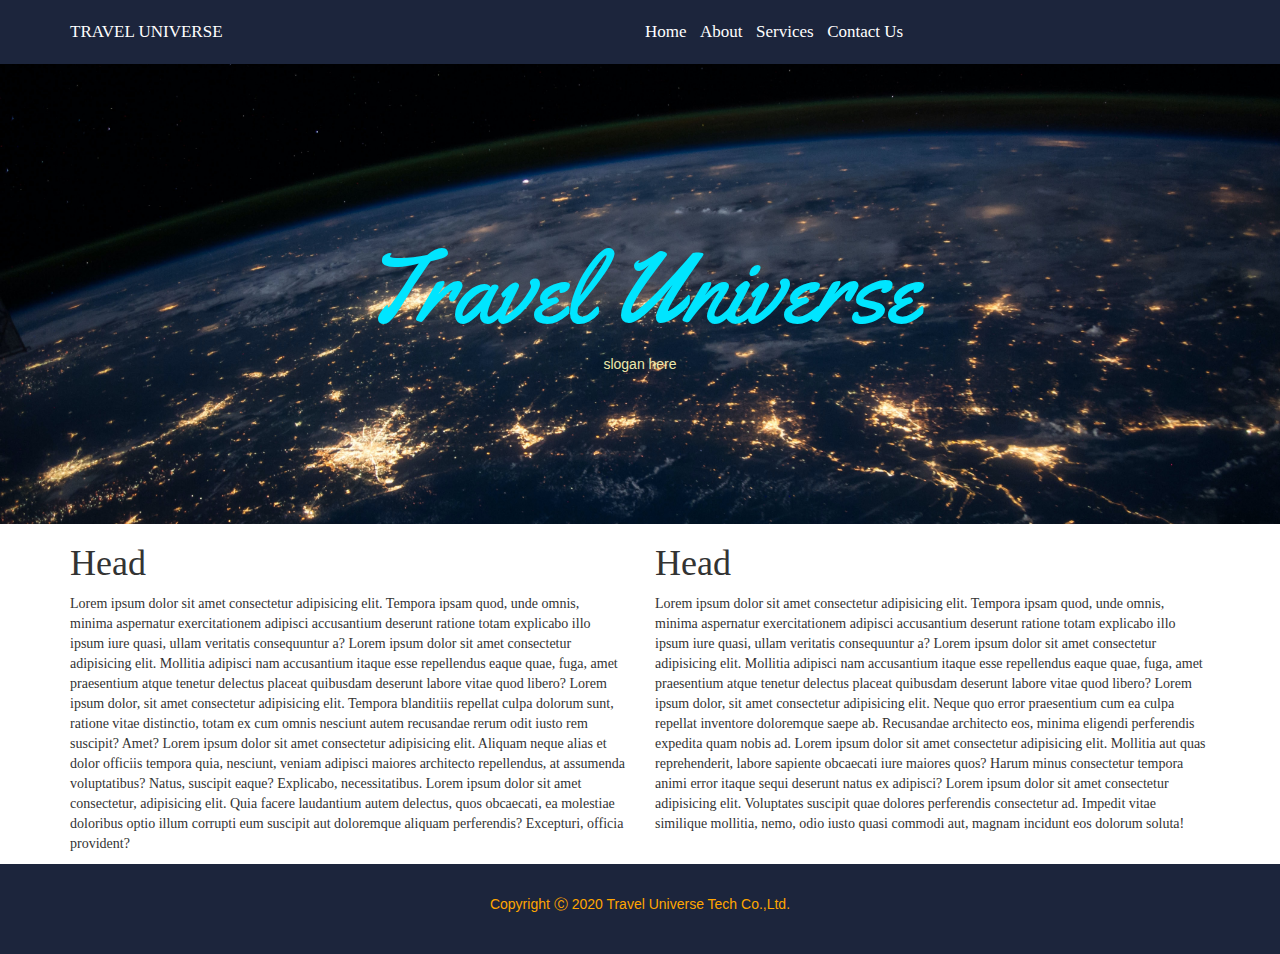
<file: index.html>
<!DOCTYPE html>
<html lang="en">
<head>
    <meta charset="UTF-8">
    <meta name="viewport" content="width=device-width, initial-scale=1.0">
    <title>Travel And Tour</title>
    <link rel="stylesheet" href="bootstrap/css/bootstrap.min.css">
    <link rel="stylesheet" href="style.css">
    <link href="https://fonts.googleapis.com/css2?family=Rowdies&family=Yellowtail&display=swap" rel="stylesheet">
</head>
<body>
        
    <!-- -navication- -->
    <div class="navication">
        <div class="container">
            <div class="row">
                <div class="col-md-6" class="company-name">
                    <a href="">TRAVEL UNIVERSE</a>
                </div>
                <div>
                    <ul class="list-inline" class="col-md-6" class="tabs">
                        <li><a href="index.html">Home</a></li>
                        <li><a href="about.html">About</a></li>
                        <li><a href="services.html">Services</a></li>
                        <li><a href="contact.html">Contact Us</a></li>
                    </ul>
                </div>
            </div>
        </div>
    </div>
    <!-- -hero- -->
    <div class="hero">
            <h1 class="home-hero">Travel Universe</h1>
            <span>slogan here</span>

    </div>
    <!-- -body- -->
    <div class="home-content">
            <div class="container">
                <div class="row">
                    <div class="col-md-6">
                        <h1>
                            Head
                        </h1>
                        <p>
                            Lorem ipsum dolor sit amet consectetur adipisicing elit. Tempora ipsam quod, unde omnis, minima aspernatur exercitationem adipisci accusantium deserunt ratione totam explicabo illo ipsum iure quasi, ullam veritatis consequuntur a? Lorem ipsum dolor sit amet consectetur adipisicing elit. Mollitia adipisci nam accusantium itaque esse repellendus eaque quae, fuga, amet praesentium atque tenetur delectus placeat quibusdam deserunt labore vitae quod libero? Lorem ipsum dolor, sit amet consectetur adipisicing elit. Tempora blanditiis repellat culpa dolorum sunt, ratione vitae distinctio, totam ex cum omnis nesciunt autem recusandae rerum odit iusto rem suscipit? Amet? Lorem ipsum dolor sit amet consectetur adipisicing elit. Aliquam neque alias et dolor officiis tempora quia, nesciunt, veniam adipisci maiores architecto repellendus, at assumenda voluptatibus? Natus, suscipit eaque? Explicabo, necessitatibus. Lorem ipsum dolor sit amet consectetur, adipisicing elit. Quia facere laudantium autem delectus, quos obcaecati, ea molestiae doloribus optio illum corrupti eum suscipit aut doloremque aliquam perferendis? Excepturi, officia provident?
                        </p>
                    </div>
                    <div class="col-md-6">
                        <h1>
                            Head
                        </h1>
                        <p>
                            Lorem ipsum dolor sit amet consectetur adipisicing elit. Tempora ipsam quod, unde omnis, minima aspernatur exercitationem adipisci accusantium deserunt ratione totam explicabo illo ipsum iure quasi, ullam veritatis consequuntur a? Lorem ipsum dolor sit amet consectetur adipisicing elit. Mollitia adipisci nam accusantium itaque esse repellendus eaque quae, fuga, amet praesentium atque tenetur delectus placeat quibusdam deserunt labore vitae quod libero? Lorem ipsum dolor, sit amet consectetur adipisicing elit. Neque quo error praesentium cum ea culpa repellat inventore doloremque saepe ab. Recusandae architecto eos, minima eligendi perferendis expedita quam nobis ad. Lorem ipsum dolor sit amet consectetur adipisicing elit. Mollitia aut quas reprehenderit, labore sapiente obcaecati iure maiores quos? Harum minus consectetur tempora animi error itaque sequi deserunt natus ex adipisci? Lorem ipsum dolor sit amet consectetur adipisicing elit. Voluptates suscipit quae dolores perferendis consectetur ad. Impedit vitae similique mollitia, nemo, odio iusto quasi commodi aut, magnam incidunt eos dolorum soluta!
                        </p>
                    </div>
                </div>
            </div>

    </div>
    <!-- -footer- -->
    <div class=footer class="list-inline">
            <p>Copyright Ⓒ 2020 Travel Universe Tech Co.,Ltd.</p>
    </div>
        

   
</body>
</html>
</file>
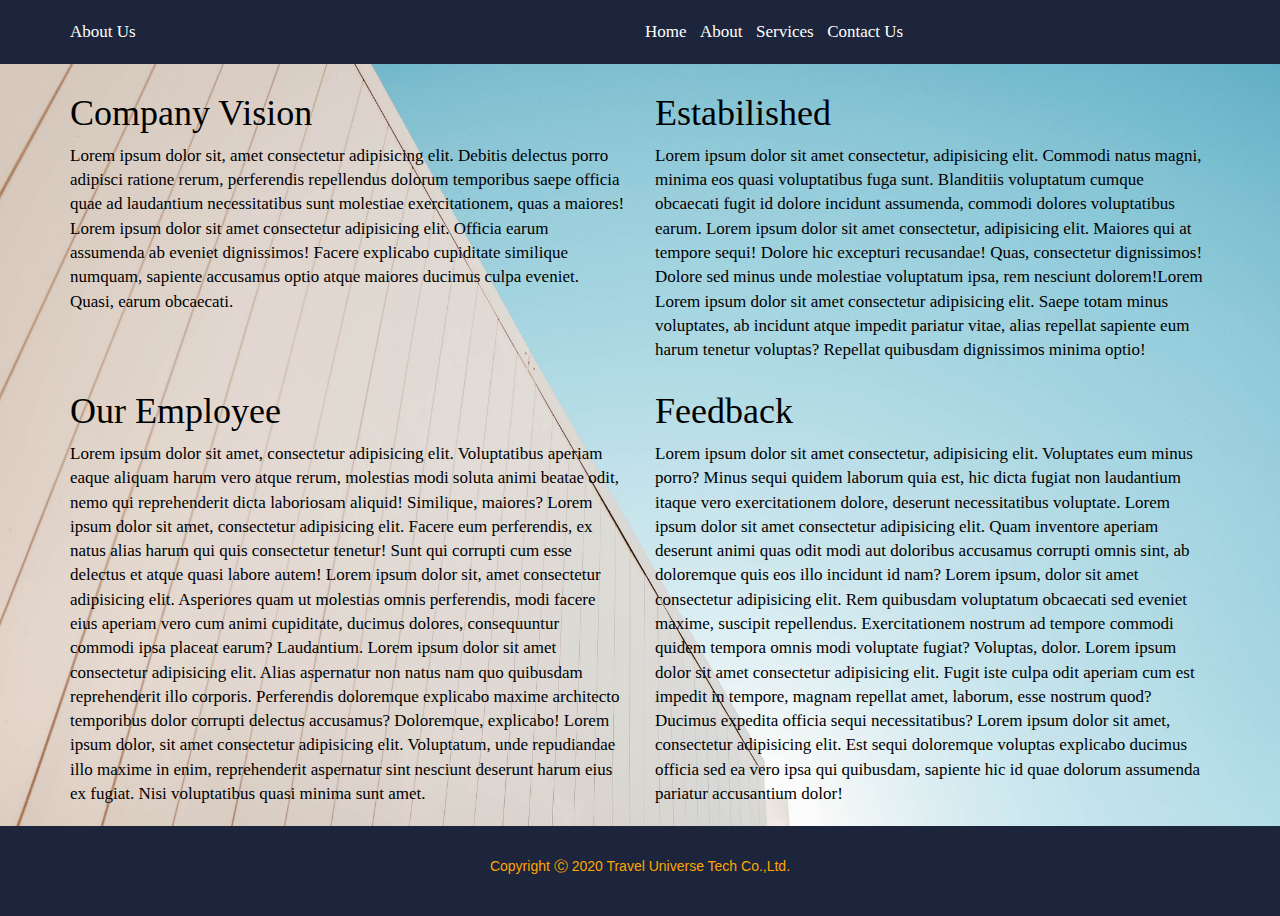
<file: about.html>
<!DOCTYPE html>
<html lang="en">
<head>
    <meta charset="UTF-8">
    <meta name="viewport" content="width=device-width, initial-scale=1.0">
    <title>About</title>
    <link rel="stylesheet" href="bootstrap/css/bootstrap.min.css">
    <link rel="stylesheet" href="style.css">
</head>
<body>
    <div class="navication">
        <div class="container">
            <div class="row">
                <div class="col-md-6" class="company-name">
                    <a href="">About Us</a>
                </div>
                <div>
                    <ul class="list-inline" class="col-md-6">
                        <li><a href="index.html">Home</a></li>
                        <li><a href="about.html">About</a></li>
                        <li><a href="services.html">Services</a></li>
                        <li><a href="contact.html">Contact Us</a></li>
                    </ul>
                </div>
            </div>
        </div>
    </div>
    <div class="about-content">
        <div class="container">
            <div class="row">
                <div class="col-md-6">
                    <h1>Company Vision</h1>
                    <p>
                        Lorem ipsum dolor sit, amet consectetur adipisicing elit. Debitis delectus porro adipisci ratione rerum, perferendis repellendus dolorum temporibus saepe officia quae ad laudantium necessitatibus sunt molestiae exercitationem, quas a maiores! Lorem ipsum dolor sit amet consectetur adipisicing elit. Officia earum assumenda ab eveniet dignissimos! Facere explicabo cupiditate similique numquam, sapiente accusamus optio atque maiores ducimus culpa eveniet. Quasi, earum obcaecati.
                    </p>
                </div>
                <div class="col-md-6">
                    <h1>Estabilished</h1>
                    <p>
                        Lorem ipsum dolor sit amet consectetur, adipisicing elit. Commodi natus magni, minima eos quasi voluptatibus fuga sunt. Blanditiis voluptatum cumque obcaecati fugit id dolore incidunt assumenda, commodi dolores voluptatibus earum. Lorem ipsum dolor sit amet consectetur, adipisicing elit. Maiores qui at tempore sequi! Dolore hic excepturi recusandae! Quas, consectetur dignissimos! Dolore sed minus unde molestiae voluptatum ipsa, rem nesciunt dolorem!Lorem Lorem ipsum dolor sit amet consectetur adipisicing elit. Saepe totam minus voluptates, ab incidunt atque impedit pariatur vitae, alias repellat sapiente eum harum tenetur voluptas? Repellat quibusdam dignissimos minima optio!
                    </p>
                </div>
            </div>
        </div>
        <div class="container">
            <div class="row">
                <div class="col-md-6">
                    <h1>Our Employee</h1>
                    <p>
                        Lorem ipsum dolor sit amet, consectetur adipisicing elit. Voluptatibus aperiam eaque aliquam harum vero atque rerum, molestias modi soluta animi beatae odit, nemo qui reprehenderit dicta laboriosam aliquid! Similique, maiores? Lorem ipsum dolor sit amet, consectetur adipisicing elit. Facere eum perferendis, ex natus alias harum qui quis consectetur tenetur! Sunt qui corrupti cum esse delectus et atque quasi labore autem! Lorem ipsum dolor sit, amet consectetur adipisicing elit. Asperiores quam ut molestias omnis perferendis, modi facere eius aperiam vero cum animi cupiditate, ducimus dolores, consequuntur commodi ipsa placeat earum? Laudantium. Lorem ipsum dolor sit amet consectetur adipisicing elit. Alias aspernatur non natus nam quo quibusdam reprehenderit illo corporis. Perferendis doloremque explicabo maxime architecto temporibus dolor corrupti delectus accusamus? Doloremque, explicabo! Lorem ipsum dolor, sit amet consectetur adipisicing elit. Voluptatum, unde repudiandae illo maxime in enim, reprehenderit aspernatur sint nesciunt deserunt harum eius ex fugiat. Nisi voluptatibus quasi minima sunt amet.
                    </p>
                </div>
                <div class="col-md-6">
                    <h1>Feedback</h1>
                    <p>
                        Lorem ipsum dolor sit amet consectetur, adipisicing elit. Voluptates eum minus porro? Minus sequi quidem laborum quia est, hic dicta fugiat non laudantium itaque vero exercitationem dolore, deserunt necessitatibus voluptate. Lorem ipsum dolor sit amet consectetur adipisicing elit. Quam inventore aperiam deserunt animi quas odit modi aut doloribus accusamus corrupti omnis sint, ab doloremque quis eos illo incidunt id nam? Lorem ipsum, dolor sit amet consectetur adipisicing elit. Rem quibusdam voluptatum obcaecati sed eveniet maxime, suscipit repellendus. Exercitationem nostrum ad tempore commodi quidem tempora omnis modi voluptate fugiat? Voluptas, dolor. Lorem ipsum dolor sit amet consectetur adipisicing elit. Fugit iste culpa odit aperiam cum est impedit in tempore, magnam repellat amet, laborum, esse nostrum quod? Ducimus expedita officia sequi necessitatibus? Lorem ipsum dolor sit amet, consectetur adipisicing elit. Est sequi doloremque voluptas explicabo ducimus officia sed ea vero ipsa qui quibusdam, sapiente hic id quae dolorum assumenda pariatur accusantium dolor!
                    </p>
                </div>
            </div>
        </div>
    </div>
    <div class=footer class="list-inline">
        <p>Copyright Ⓒ 2020 Travel Universe Tech Co.,Ltd.</p>
    </div>
</body>
</html>
</file>
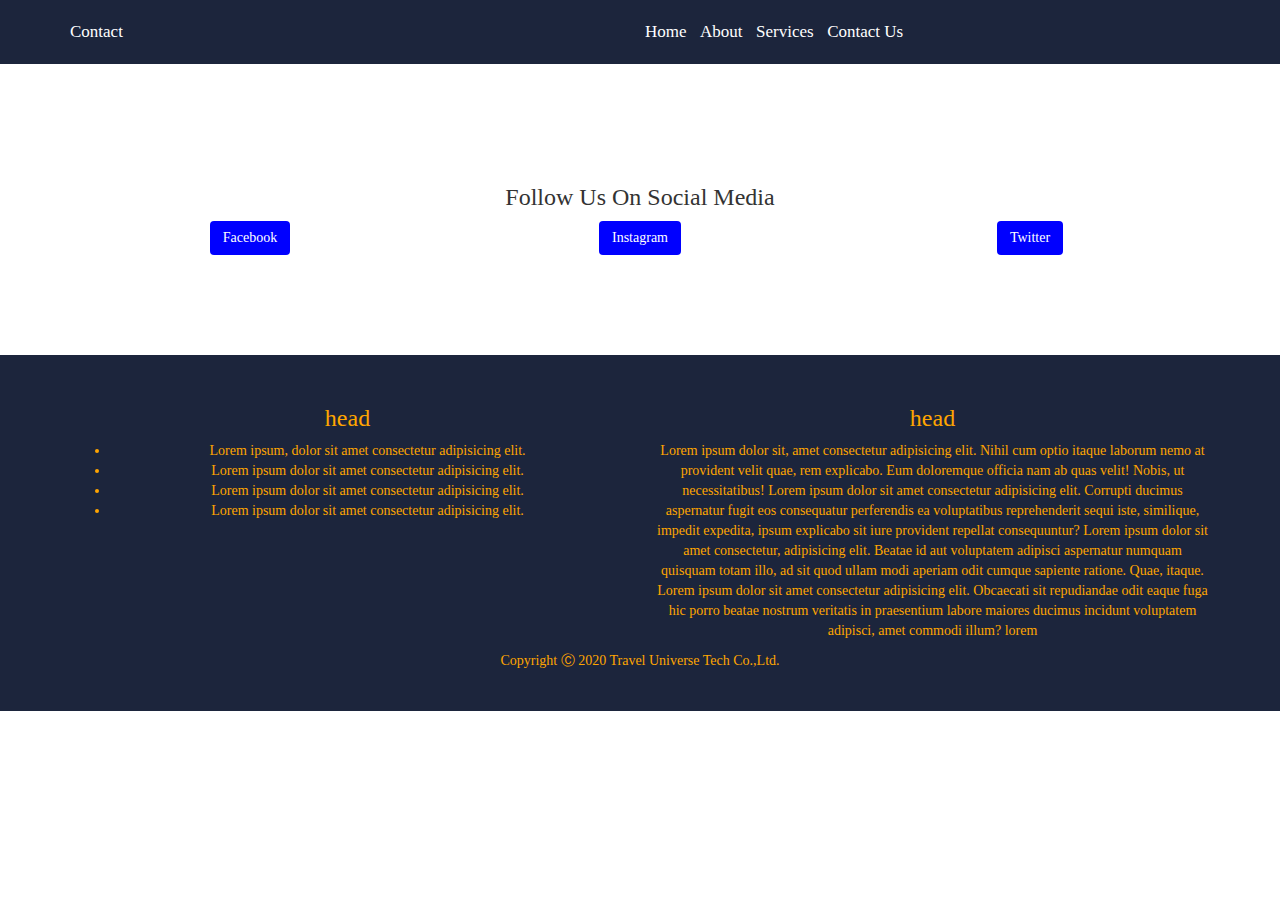
<file: contact.html>
<!DOCTYPE html>
<html lang="en">
<head>
    <meta charset="UTF-8">
    <meta name="viewport" content="width=device-width, initial-scale=1.0">
    <title>Contact</title>
    <link rel="stylesheet" href="bootstrap/css/bootstrap.min.css">
    <link rel="stylesheet" href="style.css">
    <link href="https://fonts.googleapis.com/css2?family=Rowdies&family=Yellowtail&display=swap" rel="stylesheet">
    <link rel="stylesheet" href="https://cdnjs.cloudflare.com/ajax/libs/font-awesome/4.7.0/css/font-awesome.min.css">
</head> 
<style>
    h3 {
        font-family: 'Merriweather', serif;
        text-align: center;
    }
</style>
<body>
    <!-- -navication- -->
    <div class="navication">
        <div class="container">
            <div class="row">
                <div class="col-md-6" class="company-name">
                    <a href="">Contact</a>
                </div>
                <div>
                    <ul class="list-inline" class="col-md-6">
                        <li><a href="index.html">Home</a></li>
                        <li><a href="about.html">About</a></li>
                        <li><a href="services.html">Services</a></li>
                        <li><a href="contact.html">Contact Us</a></li>
                    </ul>
                </div>
            </div>
        </div>
    </div>
    <div class="container" id="contact-body">
        <h3>Follow Us On Social Media</h3>
        <div class="row">
            
            <div class="col-md-4">
                <button type="button" class="btn">Facebook</button>
            </div>
            <div class="col-md-4">
                <!-- <button type="button" class="btn btn-lg btn-fb"><i class="fab fa-facebook-f pr-1"></i> Facebook</button> -->
                
                <button type="button" class="btn">Instagram</button>
                
            </div>
            <div class="col-md-4">
                <button type="button" class="btn">Twitter</button>
                    
            </div>
        </div>
    </div>
    
        
        
    </div>
    <!-- -footer- -->
    <div class=footer class="list-inline">
        <div class="container">
            <div class="row">
                <div class="col-md-6">
                    <h3>head</h3>
                    <P>
                        <ul>
                            <li>Lorem ipsum, dolor sit amet consectetur adipisicing elit.
                            </li>
                            <li>
                                Lorem ipsum dolor sit amet consectetur adipisicing elit. 
                            </li>
                            <li>
                                Lorem ipsum dolor sit amet consectetur adipisicing elit.
                            </li>
                            <li>
                                Lorem ipsum dolor sit amet consectetur adipisicing elit. 
                            </li>
                            
                        </ul>
                    </P>
                </div>
                <div class="col-md-6">
                    <h3>head</h3>
                    <p>Lorem ipsum dolor sit, amet consectetur adipisicing elit. Nihil cum optio itaque laborum nemo at provident velit quae, rem explicabo. Eum doloremque officia nam ab quas velit! Nobis, ut necessitatibus! Lorem ipsum dolor sit amet consectetur adipisicing elit. Corrupti ducimus aspernatur fugit eos consequatur perferendis ea voluptatibus reprehenderit sequi iste, similique, impedit expedita, ipsum explicabo sit iure provident repellat consequuntur? Lorem ipsum dolor sit amet consectetur, adipisicing elit. Beatae id aut voluptatem adipisci aspernatur numquam quisquam totam illo, ad sit quod ullam modi aperiam odit cumque sapiente ratione. Quae, itaque. Lorem ipsum dolor sit amet consectetur adipisicing elit. Obcaecati sit repudiandae odit eaque fuga hic porro beatae nostrum veritatis in praesentium labore maiores ducimus incidunt voluptatem adipisci, amet commodi illum? lorem</p>
                </div>
                <div>
                    <p>Copyright Ⓒ 2020 Travel Universe Tech Co.,Ltd.</p>
                </div>
            </div>
        </div>
    </div>
</body>
</html>
</file>
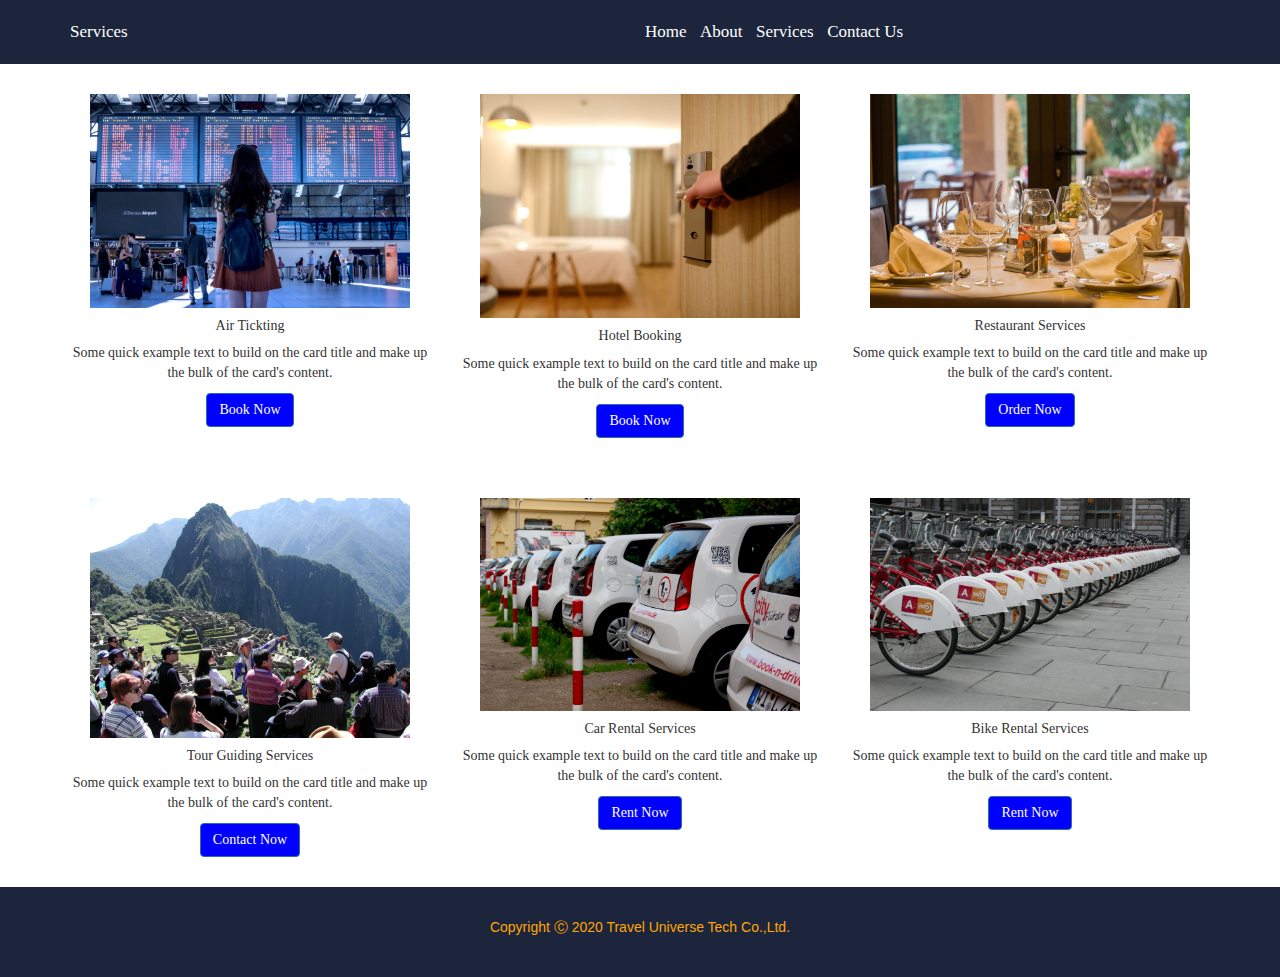
<file: services.html>
<!DOCTYPE html>
<html lang="en">
<head>
    <meta charset="UTF-8">
    <meta name="viewport" content="width=device-width, initial-scale=1.0">
    <title>Servies</title>
    <link rel="stylesheet" href="bootstrap/css/bootstrap.min.css">
    <link rel="stylesheet" href="style.css">
    <link href="https://fonts.googleapis.com/css2?family=Rowdies&family=Yellowtail&display=swap" rel="stylesheet">
</head>
<style>
    .card {
        margin-top: 30px;
        margin-bottom: 30px;
    }
</style>
<body>
    <!-- -navication- -->
    <div class="navication">
        <div class="container">
            <div class="row">
                <div class="col-md-6" class="company-name">
                    <a href="">Services</a>
                </div>
                <div>
                    <ul class="list-inline" class="col-md-6">
                        <li><a href="index.html">Home</a></li>
                        <li><a href="about.html">About</a></li>
                        <li><a href="services.html">Services</a></li>
                        <li><a href="contact.html">Contact Us</a></li>
                    </ul>
                </div>
            </div>
        </div>
    </div>
    <!-- -content- -->
    <div class="container">
        <div class="row">
            <div class="col-md-4">
                <div class="card">
                    <img class="card-img-top" src="air-ticketing.jpg" alt="Card image cap">
                    <div class="card-body">
                      <h5 class="card-title">Air Tickting</h5>
                      <p class="card-text">Some quick example text to build on the card title and make up the bulk of the card's content.</p>
                      <a href="#" class="btn btn-primary">Book Now</a>
                    </div>
                </div>
            </div>
            <div class="col-md-4">
                <div class="card">
                    <img class="card-img-top" src="hotel-booking.jpg" alt="Card image cap">
                    <div class="card-body">
                      <h5 class="card-title">Hotel Booking</h5>
                      <p class="card-text">Some quick example text to build on the card title and make up the bulk of the card's content.</p>
                      <a href="#" class="btn btn-primary">Book Now</a>
                    </div>
                  </div>
                
            </div>
            <div class="col-md-4">  
                <div class="card">
                    <img class="card-img-top" src="restaurant-services.jpg" alt="Card image cap">
                    <div class="card-body">
                      <h5 class="card-title">Restaurant Services</h5>
                      <p class="card-text">Some quick example text to build on the card title and make up the bulk of the card's content.</p>
                      <a href="#" class="btn btn-primary">Order Now</a>
                    </div>
                  </div>

            </div>
        </div>
        <div class="row">   
            <div class="col-md-4">
                <div class="card">
                    <img class="card-img-top" src="tour-guiding-services.jpg" alt="Card image cap">
                    <div class="card-body">
                      <h5 class="card-title">Tour Guiding Services</h5>
                      <p class="card-text">Some quick example text to build on the card title and make up the bulk of the card's content.</p>
                      <a href="#" class="btn btn-primary">Contact Now</a>
                    </div>
                </div>
            </div>
            <div class="col-md-4">
                <div class="card">
                    <img class="card-img-top" src="car-renting.jpg" alt="Card image cap">
                    <div class="card-body">
                      <h5 class="card-title">Car Rental Services</h5>
                      <p class="card-text">Some quick example text to build on the card title and make up the bulk of the card's content.</p>
                      <a href="#" class="btn btn-primary">Rent Now</a>
                    </div>
                  </div>
                
            </div>
            <div class="col-md-4">  
                <div class="card">
                    <img class="card-img-top" src="bike-renting.jpg" alt="Card image cap">
                    <div class="card-body">
                      <h5 class="card-title">Bike Rental Services</h5>
                      <p class="card-text">Some quick example text to build on the card title and make up the bulk of the card's content.</p>
                      <a href="#" class="btn btn-primary">Rent Now</a>
                    </div>
                  </div>

            </div>
        </div>
    </div>
    <div class=footer class="list-inline">
        <p>Copyright Ⓒ 2020 Travel Universe Tech Co.,Ltd.</p>
    </div>
</body>
</html>
</file>
<file: style.css>
.navication {
    background-color: #1c253c;
    text-align: left;
    padding: 20px 0;
}
.navication a {
    color: white;
    font-size: 17px;
}
.navication ul {
    margin: 0;
}
.hero {
    padding: 150px 0;
    background-image: url(space-travel.jpg);
    color: palegoldenrod;
    height: 100%;
    background-position: center;
    background-repeat: no-repeat;
    background-size: cover;
    text-align: center;
    
}
.home-hero {
    font-size: 100px;
    font-family: 'Rowdies', cursive;
    font-family: 'Yellowtail', cursive;
    color: #00e5ff;
}

.footer {
    background: #1c253c;
    color: orange;
    text-align: center;
    padding: 5px 0;
    margin: auto;
}
.about-content {
    padding: 10px 0;
    background-image: url(about-image.jpg);
    height: 100%;
    background-position: bottom;
    background-repeat: no-repeat;
    background-size: cover;
    color: black;
    text-emphasis: bold;
    font-size: 17px;
    background-attachment: fixed;

}

/* --about-page-- */
.about-navication {
    background-color: #1c253c;
    padding: 20px 0;
}
.card-img-top {
    height: auto;
    width: 320px;
}
.container {
    font-family: 'Merriweather', serif;
}
.btn-primary{
    background-color: transparent;
    color: #1c253c;
    
}
/* -contact- */
.contact-body {
    
    background-position: center;
    background-repeat: no-repeat;
    background-size: cover;
    padding: 200px 0;
}
.btn:hover {
    color: black;
    background-color: skyblue;
}


.fa:hover {
    opacity: 0.7;
}

#contact-body {
    padding-top: 50px;
    padding-bottom: 50px;
    margin-top: 50px;
    margin-bottom: 50px;
    
}

.footer {
    padding-top: 30px;
    padding-bottom: 30px;
    margin: 0;
}
.btn {
    background-color: blue;
    color: white;
}
.col-md-4 {
    text-align: center;
}
</file>
